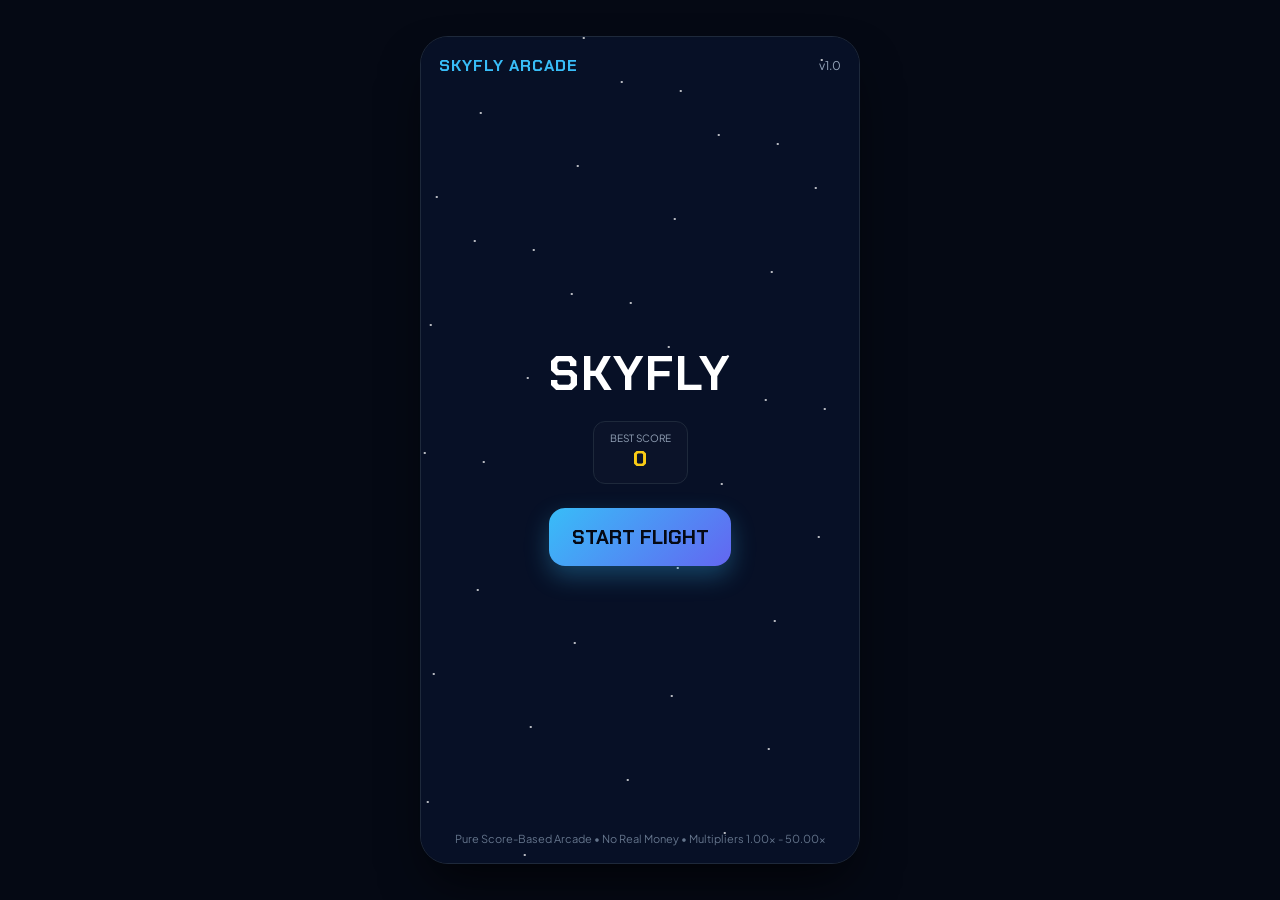
<file: public/standalone/index.html>
<!DOCTYPE html>
<html lang="en">
<head>
  <meta charset="UTF-8">
  <meta name="viewport" content="width=device-width, initial-scale=1.0, maximum-scale=1.0, user-scalable=no, viewport-fit=cover">
  <title>SkyFly Arcade Multiplier Game</title>
  <link rel="preconnect" href="https://fonts.googleapis.com">
  <link rel="preconnect" href="https://fonts.gstatic.com" crossorigin>
  <link href="https://fonts.googleapis.com/css2?family=Chakra+Petch:wght@600;700;900&family=Plus+Jakarta+Sans:wght@400;600;700&display=swap" rel="stylesheet">
  <link rel="stylesheet" href="style.css">
</head>
<body>
  <div id="app-container">
    <canvas id="flightCanvas"></canvas>

    <!-- Home UI -->
    <div id="homeUI" class="hud-layer">
      <div style="display:flex; justify-content:space-between; align-items:center;">
        <span class="font-aviation" style="color:#38bdf8; font-weight:bold; letter-spacing:1px;">SKYFLY ARCADE</span>
        <span style="font-size:12px; color:#94a3b8;">v1.0</span>
      </div>

      <div style="text-align:center; margin:auto;">
        <h1 class="font-aviation" style="font-size:3rem; font-weight:900; letter-spacing:2px; margin-bottom:16px;">SKYFLY</h1>
        <div style="display:flex; gap:12px; justify-content:center; margin-bottom:24px;">
          <div style="background:#0b1329; padding:10px 16px; border-radius:12px; border:1px solid #1e293b;">
            <div style="font-size:10px; color:#94a3b8;">BEST SCORE</div>
            <div id="hiScore" class="font-aviation" style="font-size:1.4rem; color:#facc15; font-weight:bold;">0</div>
          </div>
        </div>
        <button id="btnStart" class="btn-primary font-aviation interactive">START FLIGHT</button>
      </div>

      <div style="text-align:center; font-size:11px; color:#64748b;">
        Pure Score-Based Arcade • No Real Money • Multipliers 1.00x - 50.00x
      </div>
    </div>

    <!-- Active Flight HUD -->
    <div id="gameUI" class="hud-layer" style="display:none;">
      <div style="display:flex; justify-content:space-between; align-items:center;">
        <span class="font-aviation" style="color:#34d399; font-size:12px; font-weight:bold;">● IN FLIGHT</span>
        <span style="font-size:12px; color:#cbd5e1;">SCORE: <strong id="curScore">0</strong></span>
      </div>

      <div style="text-align:center; margin:auto;">
        <div id="multiplier" class="multiplier-text font-aviation">1.00x</div>
      </div>

      <div style="width:100%;">
        <button id="btnClaim" class="btn-claim font-aviation interactive">
          <span id="scorePreview">CLAIM SCORE</span>
        </button>
      </div>
    </div>

    <!-- Result / Crashed Modal -->
    <div id="crashedUI" class="hud-layer" style="display:none; background:rgba(3, 7, 18, 0.85); justify-content:center; align-items:center;">
      <div style="background:#0f172a; padding:24px; border-radius:24px; border:1px solid #334155; text-align:center; width:90%; max-width:320px;" class="interactive">
        <h2 id="modalTitle" class="font-aviation" style="font-size:1.5rem; font-weight:900; margin-bottom:6px;">FLIGHT SUMMARY</h2>
        <div id="modalMultiplier" style="font-size:13px; color:#94a3b8; margin-bottom:12px;"></div>
        <div id="modalScore" class="font-aviation" style="font-size:2.2rem; font-weight:900; color:#38bdf8; margin-bottom:20px;">+0 PTS</div>
        <button id="btnRestart" class="btn-primary font-aviation">NEW FLIGHT</button>
      </div>
    </div>
  </div>

  <script src="app.js"></script>
</body>
</html>
</file>
<file: public/standalone/style.css>
/* SkyFly Standalone Arcade CSS */
* {
  box-sizing: border-box;
  margin: 0;
  padding: 0;
  -webkit-tap-highlight-color: transparent;
  user-select: none;
}

body {
  font-family: 'Plus Jakarta Sans', system-ui, sans-serif;
  background-color: #050914;
  color: #ffffff;
  overflow: hidden;
  height: 100vh;
  display: flex;
  justify-content: center;
  align-items: center;
}

.font-aviation {
  font-family: 'Chakra Petch', monospace, sans-serif;
}

#app-container {
  position: relative;
  width: 100%;
  height: 100%;
  max-width: 440px;
  max-height: 860px;
  background: #060c1d;
  overflow: hidden;
  box-shadow: 0 25px 50px -12px rgba(0, 0, 0, 0.7);
}

@media (min-width: 640px) {
  #app-container {
    border-radius: 28px;
    border: 1px solid #1e293b;
    height: 92vh;
  }
}

canvas#flightCanvas {
  position: absolute;
  top: 0;
  left: 0;
  width: 100%;
  height: 100%;
  z-index: 1;
}

.hud-layer {
  position: absolute;
  inset: 0;
  z-index: 10;
  display: flex;
  flex-direction: column;
  justify-content: space-between;
  padding: 18px;
  pointer-events: none;
}

.interactive {
  pointer-events: auto;
}

.multiplier-text {
  font-size: 4rem;
  font-weight: 900;
  color: #38bdf8;
  text-align: center;
  text-shadow: 0 0 20px rgba(56, 189, 248, 0.5);
}

.btn-primary {
  width: 100%;
  padding: 16px;
  border-radius: 16px;
  background: linear-gradient(135deg, #38bdf8, #6366f1);
  color: #050914;
  font-weight: 900;
  font-size: 1.25rem;
  border: none;
  cursor: pointer;
  box-shadow: 0 10px 25px rgba(56, 189, 248, 0.3);
}

.btn-claim {
  width: 100%;
  padding: 16px;
  border-radius: 16px;
  background: linear-gradient(135deg, #10b981, #059669);
  color: #050914;
  font-weight: 900;
  font-size: 1.35rem;
  border: none;
  cursor: pointer;
  box-shadow: 0 10px 25px rgba(16, 185, 129, 0.4);
}
</file>
